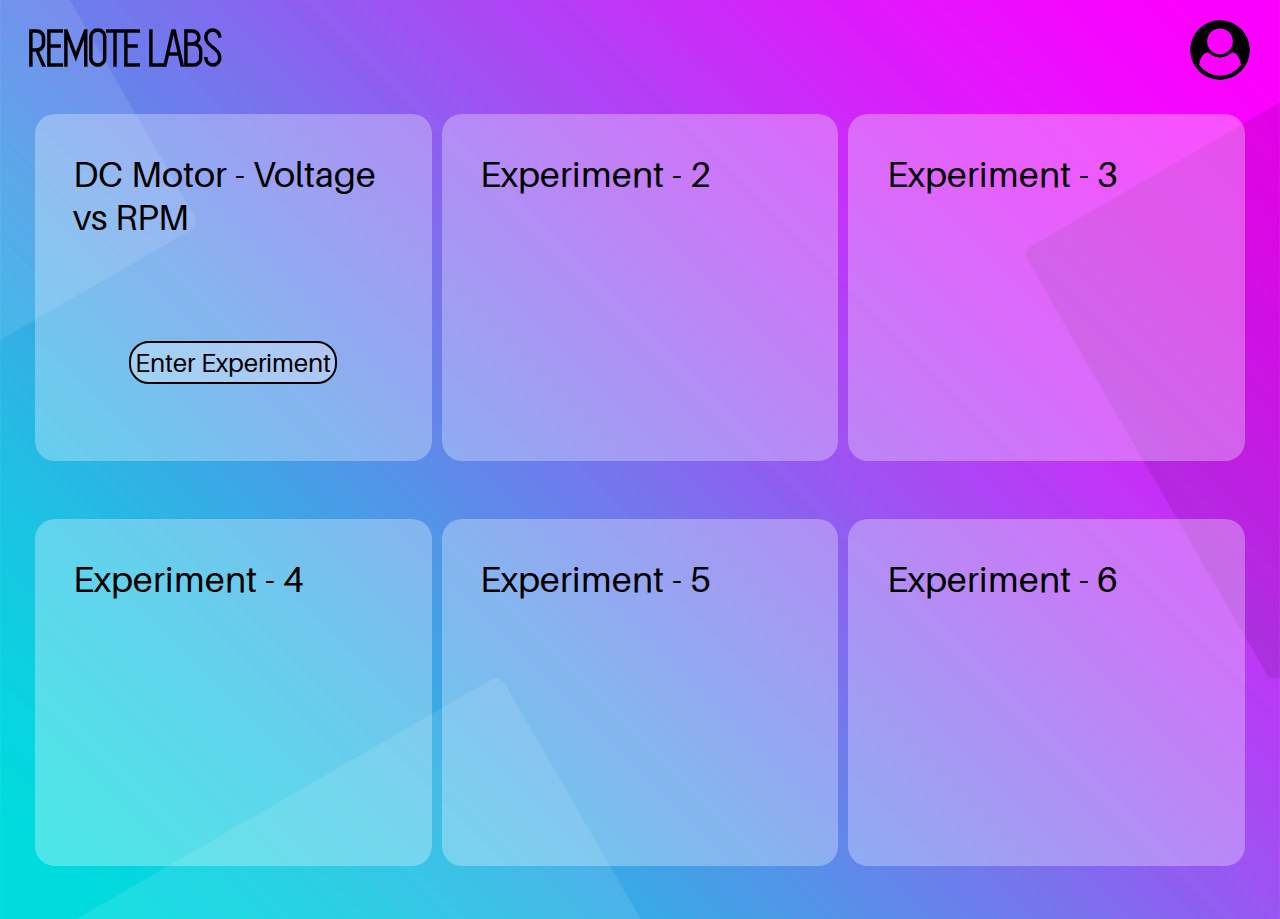
<file: Experiments/expIndex.html>
<html>

<head>
    <meta charset="UTF-8" />
    <meta name="viewport" content="width=device-width, initial-scale=1.0" />
    <meta http-equiv="X-UA-Compatible" content="ie=edge" />
    <title>Remote Labs - Experiments</title>
    <link rel="stylesheet" href="https://cdnjs.cloudflare.com/ajax/libs/font-awesome/4.7.0/css/font-awesome.min.css" integrity="sha512-SfTiTlX6kk+qitfevl/7LibUOeJWlt9rbyDn92a1DqWOw9vWG2MFoays0sgObmWazO5BQPiFucnnEAjpAB+/Sw==" crossorigin="anonymous" />
    <link href="./expStyle.css" rel="stylesheet" />
</head>

<body>
    <div id="title">REMOTE LABS</div>
    <div class="action">
        <div class="profile" onclick="menuToggle();">
            <img src="./assets/user-circle.svg" />
        </div>
        <div class="menu">
            <h3 id="profile_username">Someone Famous</h3>
            <ul>
                <li>
                    <img src="./assets/icons/log-out.png" /><a id="logout">Logout</a>
                </li>
            </ul>
        </div>
    </div>

    <div class="selector">
        <div class="first" id="f0" onclick="infoToggle(id)"> DC Motor - Voltage vs RPM
            <div class="in_btn"><button class="enter_exp" onclick="startExp()">Enter Experiment</button></div>
        </div>
        <div class="first" id="f1" onclick="infoToggle(id)"> Experiment - 2 </div>
        <div class="first" id="f2" onclick="infoToggle(id)"> Experiment - 3 </div>
        <div class="second" id="s0">
            <p class="in_theory" id="s0text">Experiment related information given here.</p>
        </div>
        <div class="first" id="f3" onclick="infoToggle(id)"> Experiment - 4 </div>
        <div class="first" id="f4" onclick="infoToggle(id)"> Experiment - 5 </div>
        <div class="first" id="f5" onclick="infoToggle(id)"> Experiment - 6 </div>
        <div class="second" id="s1">
            <p class="in_theory" id="s1text">Experiment related information given here.</p>
        </div>
    </div>

    <script src="./expControl.js"></script>
</body>

</html>
</file>
<file: Experiments/expStyle.css>
* {
    margin: 0;
    padding: 0;
    font-family: "Poppins", sans-serif;
}

body {
    background: #fa2cfe;
    background-image: url(./assets/bg-01.jpg);
    background-attachment: fixed;
    width: 100%;
    height: 100%;
    background-position: center;
    background-repeat: no-repeat;
    background-size: cover;
    margin: 0;
}

.action {
    position: fixed;
    top: 20px;
    right: 30px;
}

.action .profile {
    position: relative;
    width: 60px;
    height: 60px;
    border-radius: 50%;
    overflow: hidden;
    cursor: pointer;
}

.action .profile img {
    position: absolute;
    top: 0;
    left: 0;
    width: 100%;
    height: 100%;
    object-fit: cover;
}

.action .menu {
    position: absolute;
    top: 120px;
    right: -10px;
    padding: 10px 20px;
    background: #fff;
    width: 200px;
    box-sizing: 0 5px 25px rgba(0, 0, 0, 0.1);
    border-radius: 15px;
    transition: 0.5s;
    visibility: hidden;
    opacity: 0;
}

.action .menu.active {
    top: 80px;
    visibility: visible;
    opacity: 1;
}

.action .menu::before {
    content: "";
    position: absolute;
    top: -5px;
    right: 28px;
    width: 20px;
    height: 20px;
    background: #fff;
    transform: rotate(45deg);
}

.action .menu h3 {
    width: 100%;
    text-align: center;
    font-size: 18px;
    padding: 20px 0;
    font-weight: 500;
    color: #555;
    line-height: 1.5em;
}

.action .menu h3 span {
    font-size: 14px;
    color: #cecece;
    font-weight: 300;
}

.action .menu ul li {
    list-style: none;
    padding: 16px 0;
    border-top: 1px solid rgba(0, 0, 0, 0.05);
    display: flex;
    align-items: center;
}

.action .menu ul li img {
    max-width: 20px;
    margin-right: 10px;
    opacity: 0.5;
    transition: 0.5s;
}

.action .menu ul li:hover img {
    opacity: 1;
}

.action .menu ul li a {
    display: inline-block;
    text-decoration: none;
    color: #555;
    font-weight: 500;
    transition: 0.5s;
}

.action .menu ul li:hover a {
    color: #ff5d94;
}

@font-face {
    font-family: 'Main';
    src: url('./../Font/SIMPLIFICA/SIMPLIFICA/SIMPLIFICA\ Typeface.ttf') format('truetype');
}

@font-face {
    font-family: 'Sign';
    src: url('./../Font/TT\ Commons\ Medium.otf') format('opentype');
}

@font-face {
    font-family: 'Aileron';
    src: url('./../Font/aileron/Aileron-Regular.otf') format('opentype');
}

#title {
    padding-top: 20px;
    padding-left: 30px;
    font-family: Main;
    font-size: 4.2vw;
    font-weight: 900;
}

.selector {
    width: 100%;
    height: 90%;
    display: flex;
    padding-top: 30px;
    flex-wrap: wrap;
    justify-content: center;
}

.content {
    display: flex;
    justify-content: center;
}

.first {
    margin: 5px;
    min-height: 30vh;
    max-height: 30vh;
    min-width: 25vw;
    max-width: 25vw;
    display: flex;
    background-color: rgba(255, 255, 255, 0.3);
    border-radius: 20px;
    font-family: Aileron;
    font-size: 2.8vw;
    padding: 3vw;
    justify-content: space-between;
    flex-flow: column;
}

.second {
    margin: 5px;
    min-height: 40vh;
    max-height: 40vh;
    min-width: 91vw;
    max-width: 91vw;
    background-color: rgba(255, 255, 255, 0.45);
    border-radius: 20px;
    display: none;
    justify-content: space-around;
}

.in_theory {
    padding: 3vw;
    justify-content: center;
    font-family: Aileron;
    font-size: 2vw;
    justify-content: center;
    text-align: justify;
}

.in_btn {
    padding: 2vw;
    display: flex;
    justify-content: center;
}

.enter_exp {
    font-family: Aileron;
    height: 2vh;
    width: 3vw;
    margin: 1vw;
    border-width: 0.23vw;
    font-size: 2vw;
    border: solid;
    width: fit-content;
    height: fit-content;
    padding: 0.3vw;
    border-radius: 20px;
    background-color: rgba(255, 255, 255, 0.3);
    border-width: 0.20vw;
}

.enter_exp:hover {
    background-color: rgba(255, 255, 255, 0.2);
}
</file>
